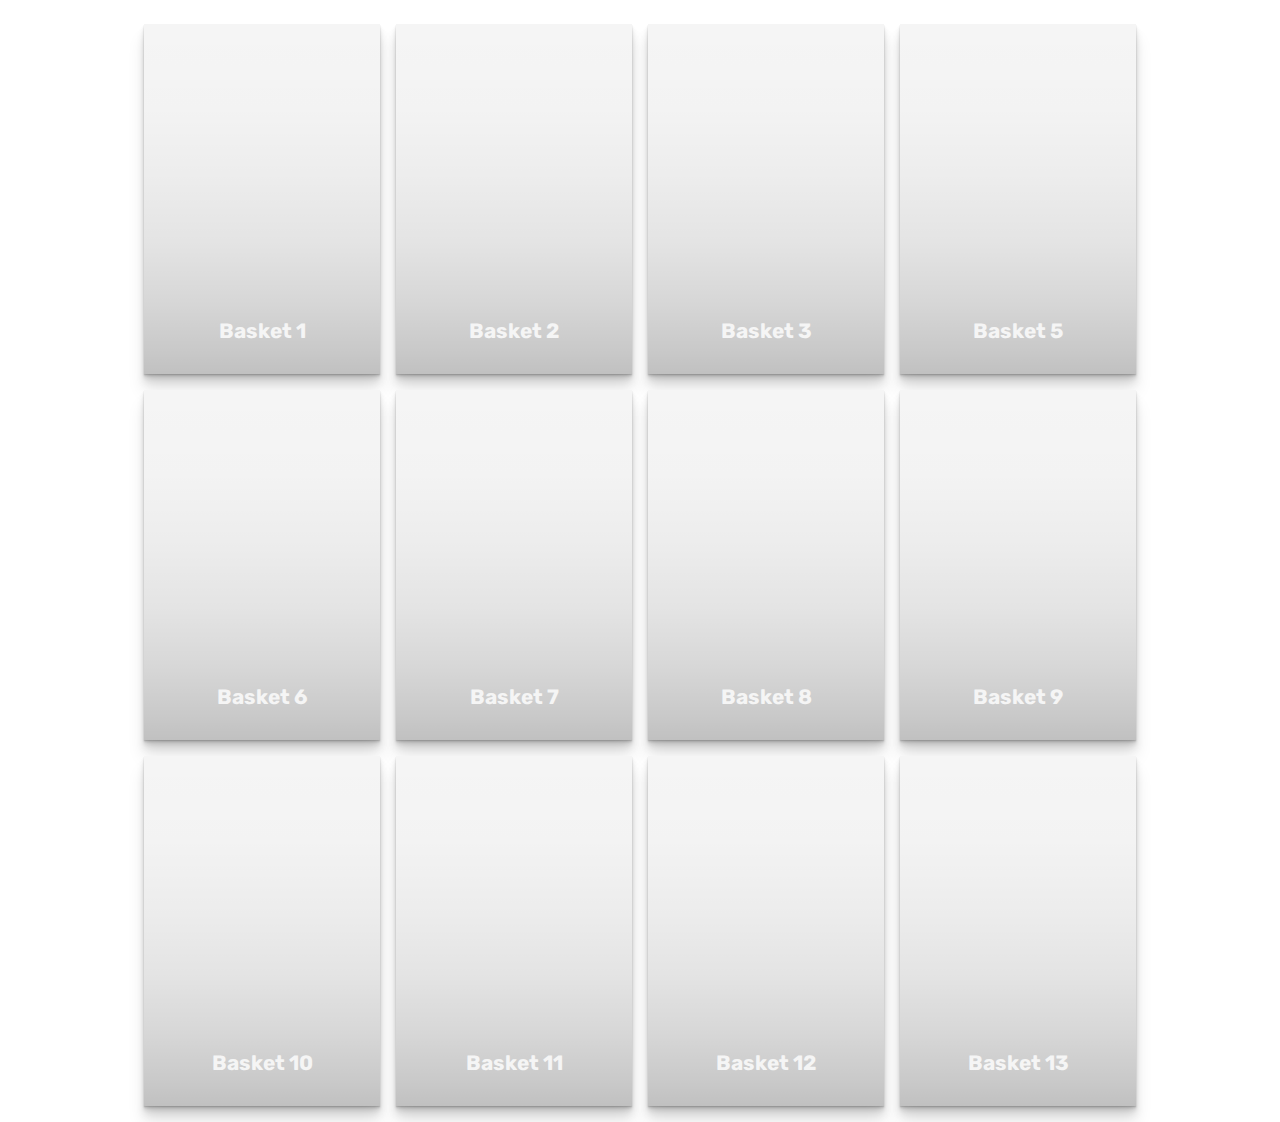
<file: site/wetransfer_overlay-effect-exhibit-pg_2022-01-12_1331/collections effect/index.html>
<!DOCTYPE html>
<html>

<head>

    <style>
        @import url("https://fonts.googleapis.com/css?family=Cardo:400i|Rubik:400,700&display=swap");
         :root {
            --d: 700ms;
            --e: cubic-bezier(0.19, 1, 0.22, 1);
            --font-sans: "Rubik", sans-serif;
            --font-serif: "Cardo", serif;
        }
        
        * {
            box-sizing: border-box;
        }
        
        html,
        body {
            height: 100%;
        }
        
        body {
            display: grid;
            place-items: center;
        }
        
        .page-content {
            display: grid;
            grid-gap: 1rem;
            padding: 1rem;
            max-width: 1024px;
            margin: 0 auto;
            font-family: var(--font-sans);
        }
        
        @media (min-width: 600px) {
            .page-content {
                grid-template-columns: repeat(2, 1fr);
            }
        }
        
        @media (min-width: 800px) {
            .page-content {
                grid-template-columns: repeat(4, 1fr);
            }
        }
        
        .card {
            position: relative;
            display: flex;
            align-items: flex-end;
            overflow: hidden;
            padding: 1rem;
            width: 100%;
            text-align: center;
            color: whitesmoke;
            background-color: whitesmoke;
            box-shadow: 0 1px 1px rgba(0, 0, 0, 0.1), 0 2px 2px rgba(0, 0, 0, 0.1), 0 4px 4px rgba(0, 0, 0, 0.1), 0 8px 8px rgba(0, 0, 0, 0.1), 0 16px 16px rgba(0, 0, 0, 0.1);
        }
        
        @media (min-width: 600px) {
            .card {
                height: 350px;
            }
        }
        
        .card:before {
            content: "";
            position: absolute;
            top: 0;
            left: 0;
            width: 100%;
            height: 110%;
            background-size: cover;
            background-position: 0 0;
            transition: transform calc(var(--d) * 1.5) var(--e);
            pointer-events: none;
        }
        
        .card:after {
            content: "";
            display: block;
            position: absolute;
            top: 0;
            left: 0;
            width: 100%;
            height: 200%;
            pointer-events: none;
            background-image: linear-gradient(to bottom, rgba(0, 0, 0, 0) 0%, rgba(0, 0, 0, 0.009) 11.7%, rgba(0, 0, 0, 0.034) 22.1%, rgba(0, 0, 0, 0.072) 31.2%, rgba(0, 0, 0, 0.123) 39.4%, rgba(0, 0, 0, 0.182) 46.6%, rgba(0, 0, 0, 0.249) 53.1%, rgba(0, 0, 0, 0.32) 58.9%, rgba(0, 0, 0, 0.394) 64.3%, rgba(0, 0, 0, 0.468) 69.3%, rgba(0, 0, 0, 0.54) 74.1%, rgba(0, 0, 0, 0.607) 78.8%, rgba(0, 0, 0, 0.668) 83.6%, rgba(0, 0, 0, 0.721) 88.7%, rgba(0, 0, 0, 0.762) 94.1%, rgba(0, 0, 0, 0.79) 100%);
            transform: translateY(-50%);
            transition: transform calc(var(--d) * 2) var(--e);
        }
        
        .card:nth-child(1):before {
            background-image: url(https://collections.smvk.se/carlotta-em/web/image/zoom/25104320/1912.06.0626.jpg);
        }
        
        .card:nth-child(2):before {
            background-image: url(https://collections.smvk.se/carlotta-em/web/image/zoom/25344341/1912.06.0194.jpg);
        }
        
        .card:nth-child(3):before {
            background-image: url(https://collections.smvk.se/carlotta-em/web/image/zoom/25344826/1912.06.0426.jpg);
        }
        
        .card:nth-child(4):before {
            background-image: url(https://collections.smvk.se/carlotta-em/web/image/zoom/25359176/1912.06.0169.jpg);
        }
        
        .card:nth-child(5):before {
            background-image: url(https://collections.smvk.se/carlotta-em/web/image/zoom/25359770/1912.06.0197.jpg);
        }
        
        .card:nth-child(6):before {
            background-image: url(https://collections.smvk.se/carlotta-em/web/image/zoom/25359710/1912.06.0195.jpg);
        }
        
        .card:nth-child(7):before {
            background-image: url(https://collections.smvk.se/carlotta-em/web/image/zoom/25359680/1912.06.0192.jpg);
        }
        
        .card:nth-child(8):before {
            background-image: url(https://collections.smvk.se/carlotta-em/web/image/zoom/25359890/1912.06.0428.jpg);
        }
        
        .card:nth-child(9):before {
            background-image: url(https://collections.smvk.se/carlotta-em/web/image/zoom/25359865/1912.06.0277.jpg);
        }
        
        .card:nth-child(10):before {
            background-image: url(https://collections.smvk.se/carlotta-em/web/image/zoom/25359820/1912.06.0201.jpg);
        }
        
        .card:nth-child(11):before {
            background-image: url(https://collections.smvk.se/carlotta-em/web/image/zoom/25359980/1912.06.0629.jpg);
        }
        
        .card:nth-child(12):before {
            background-image: url(https://collections.smvk.se/carlotta-em/web/image/zoom/25360005/1912.06.0630.jpg);
        }
        
        .content {
            position: relative;
            display: flex;
            flex-direction: column;
            align-items: center;
            width: 100%;
            padding: 1rem;
            transition: transform var(--d) var(--e);
            z-index: 1;
        }
        
        .content>*+* {
            margin-top: 1rem;
        }
        
        .title {
            font-size: 1.3rem;
            font-weight: bold;
            line-height: 1.2;
        }
        
        .copy {
            font-family: var(--font-serif);
            font-size: 1.125rem;
            font-style: italic;
            line-height: 1.35;
        }
        
        .btn {
            cursor: pointer;
            margin-top: 1.5rem;
            padding: 0.75rem 1.5rem;
            font-size: 0.65rem;
            font-weight: bold;
            letter-spacing: 0.025rem;
            text-transform: uppercase;
            color: white;
            background-color: black;
            border: none;
        }
        
        .btn:hover {
            background-color: #0d0d0d;
        }
        
        .btn:focus {
            outline: 1px dashed yellow;
            outline-offset: 3px;
        }
        
        @media (hover: hover) and (min-width: 600px) {
            .card:after {
                transform: translateY(0);
            }
            .content {
                transform: translateY(calc(100% - 4.5rem));
            }
            .content>*:not(.title) {
                opacity: 0;
                transform: translateY(1rem);
                transition: transform var(--d) var(--e), opacity var(--d) var(--e);
            }
            .card:hover,
            .card:focus-within {
                align-items: center;
            }
            .card:hover:before,
            .card:focus-within:before {
                transform: translateY(-4%);
            }
            .card:hover:after,
            .card:focus-within:after {
                transform: translateY(-50%);
            }
            .card:hover .content,
            .card:focus-within .content {
                transform: translateY(0);
            }
            .card:hover .content>*:not(.title),
            .card:focus-within .content>*:not(.title) {
                opacity: 1;
                transform: translateY(0);
                transition-delay: calc(var(--d) / 8);
            }
            .card:focus-within:before,
            .card:focus-within:after,
            .card:focus-within .content,
            .card:focus-within .content>*:not(.title) {
                transition-duration: 0s;
            }
        }
    </style>
</head>

<body>
    <main class="page-content">
        <div class="card">
            <div class="content">
                <h2 class="title">Basket 1</h2>
                <p class="copy">Weaving techniques Bisa 1912</p>
                <button class="btn">Readmore</button>
            </div>
        </div>
        <div class="card">
            <div class="content">
                <h2 class="title">Basket 2</h2>
                <p class="copy">Weaving techniques Bisa 1912</p>
                <button class="btn">Readmore</button>
            </div>
        </div>
        <div class="card">
            <div class="content">
                <h2 class="title">Basket 3</h2>
                <p class="copy">Weaving techniques Bisa 1912</p>
                <button class="btn">Readmore</button>
            </div>
        </div>
        <div class="card">
            <div class="content">
                <h2 class="title">Basket 5</h2>
                <p class="copy">Weaving techniques Bisa 1912</p>
                <button class="btn">Readmore</button>
            </div>
        </div>
        <div class="card">
            <div class="content">
                <h2 class="title">Basket 6</h2>
                <p class="copy">Weaving techniques Bisa 1912</p>
                <button class="btn">Readmore</button>
            </div>
        </div>
        <div class="card">
            <div class="content">
                <h2 class="title">Basket 7</h2>
                <p class="copy">Weaving techniques Bisa 1912</p>
                <button class="btn">Readmore</button>
            </div>
        </div>
        <div class="card">
            <div class="content">
                <h2 class="title">Basket 8</h2>
                <p class="copy">Weaving techniques Bisa 1912</p>
                <button class="btn">Readmore</button>
            </div>
        </div>
        <div class="card">
            <div class="content">
                <h2 class="title">Basket 9</h2>
                <p class="copy">Weaving techniques Bisa 1912</p>
                <button class="btn">Readmore</button>
            </div>
        </div>
        <div class="card">
            <div class="content">
                <h2 class="title">Basket 10</h2>
                <p class="copy">Weaving techniques Bisa 1912</p>
                <button class="btn">Readmore</button>
            </div>
        </div>
        <div class="card">
            <div class="content">
                <h2 class="title">Basket 11</h2>
                <p class="copy">Weaving techniques Bisa 1912</p>
                <button class="btn">Readmore</button>
            </div>
        </div>
        <div class="card">
            <div class="content">
                <h2 class="title">Basket 12</h2>
                <p class="copy">Weaving techniques Bisa 1912</p>
                <button class="btn">Readmore</button>
            </div>
        </div>
        <div class="card">
            <div class="content">
                <h2 class="title">Basket 13</h2>
                <p class="copy">Weaving techniques Bisa 1912</p>
                <button class="btn">Readmore</button>
            </div>
        </div>
    </main>
</body>

</html>
</file>
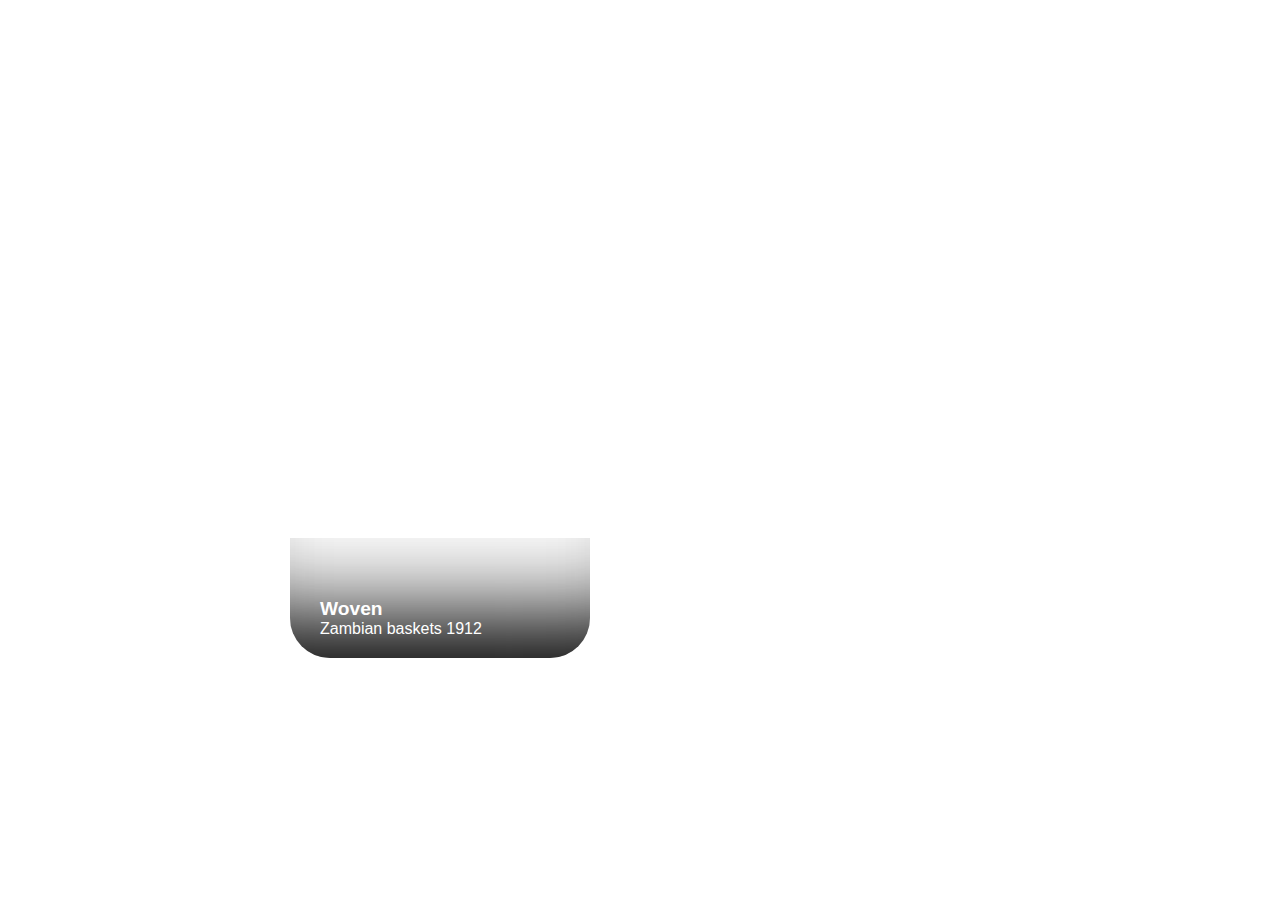
<file: site/wetransfer_overlay-effect-exhibit-pg_2022-01-12_1331/effect1/index.html>
<!Doctype html>
<html>

<head>
    <link [href="https://cdnjs.cloudflare.com/ajax/libs/normalize/8.0.0/normalize.min.css" ]>
    <link [href="https://static.fontawesome.com/css/fontawesome-app.css" ]>
    <link [href="https://pro.fontawesome.com/releases/v5.2.0/css/all.css" ]>
    <link [href="https://fonts.googleapis.com/css?family=Roboto:400,700" ]>
    <link [href="https://codepen.io/z-/pen/a8e37caf2a04602ea5815e5acedab458?theme" ]>
    <link rel="stylesheet" href="style.css">
    <script src=" https://cdnjs.cloudflare.com/ajax/libs/jquery/3.3.1/jquery.min.js"></script>
    <script src="https://codepen.io/z-/pen/a8e37caf2a04602ea5815e5acedab458.js"></script>
</head>

<body>
    <div class="options">
        <div class="option active" style="--optionBackground:url(https://collections.smvk.se/carlotta-em/web/image/zoom/25359795/1912.06.0198.jpg);">
            <div class="shadow"></div>
            <div class="label">
                <!----->
                <div class="">
                </div>
                <div class="info">
                    <div class="main">Woven</div>
                    <div class="sub">Zambian baskets 1912</div>
                </div>
            </div>
        </div>
        <div class="option" style="--optionBackground:url(https://collections.smvk.se/carlotta-em/web/image/zoom/25340884/1912.06.0528.jpg);">
            <div class="shadow"></div>
            <div class="label">
                <div class="">
                </div>
                <div class="info">
                    <div class="main">Stools</div>
                    <div class="sub">early wooden techniques</div>
                </div>
            </div>
        </div>
        <div class="option" style="--optionBackground:url(https://collections.smvk.se/carlotta-em/web/image/zoom/25133604/1909.17.0013.jpg);">
            <div class="shadow"></div>
            <div class="label">
                <div class="">
                </div>
                <div class="info">
                    <div class="main">Comb</div>
                    <div class="sub">structure,pattern,beauty</div>
                </div>
            </div>
        </div>
        <div class="option" style="--optionBackground:url(https://collections.smvk.se/carlotta-em/web/image/zoom/25090475/1912.06.0307.jpg;)">
            <div class="shadow"></div>
            <div class="label">
                <div class="">
                </div>
                <div class="info">
                    <div class="main">Amulet</div>
                    <div class="sub">Finding accessories</div>
                </div>
            </div>
        </div>
        <div class="option" style="--optionBackground:url(https://collections.smvk.se/carlotta-em/web/image/zoom/25056714/1909.17.0012.jpg);">
            <div class="shadow"></div>
            <div class="label">
                <div class="">
                </div>
                <div class="info">
                    <div class="main">Pipes</div>
                    <div class="sub">Social status & lifestyle </div>
                </div>
            </div>
        </div>
        <div class="option" style="--optionBackground:url(https://collections.smvk.se/carlotta-em/web/image/zoom/25056744/1912.06.0187.jpg);">
            <div class="shadow"></div>
            <div class="label">
                <div class="">
                </div>
                <div class="info">
                    <div class="main">Shells</div>
                    <div class="sub">Economic value</div>
                </div>
            </div>
        </div>
    </div>

    <script src="script.js"></script>
</body>

</html>
</file>
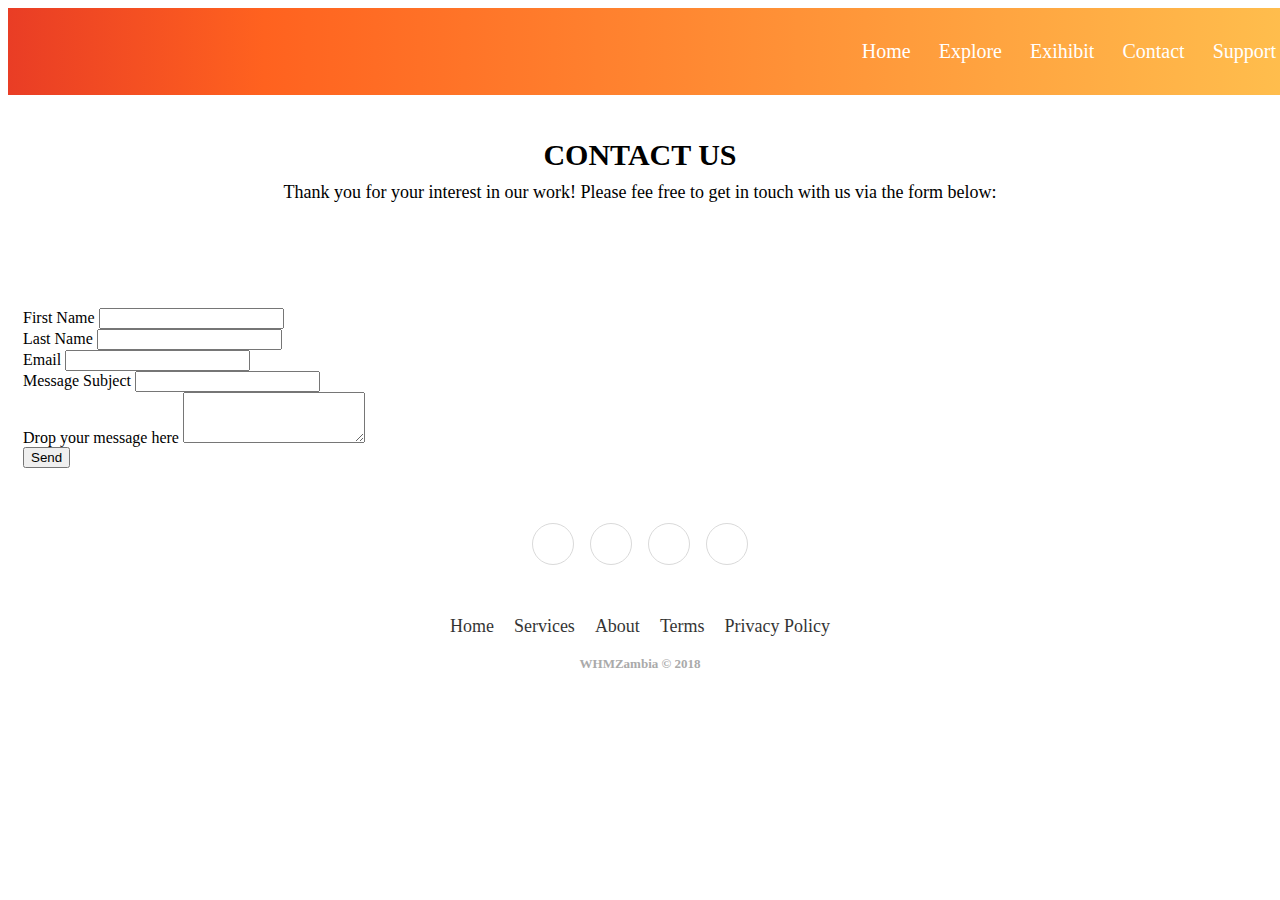
<file: site/contact.html>
<!DOCTYPE html>
<html>
    <head>
        <meta name="viewport" content="with=device-width, initial-scale=1.0">
        <title>Contact Us</title>
        <link rel="stylesheet" type="text/css" href="contactus.css"/>
        <link rel="preconnect" href="https://fonts.googleapis.com">
        
        <link rel="preconnect" href="https://fonts.gstatic.com" crossorigin>
        <link href="https://fonts.googleapis.com/css2?family=Poppins:wght@100;200;300;400;600;700&display=swap" 
                 rel="stylesheet">
        <link rel="stylesheet" 
          href="https://stackpath.bootstrapcdn.com/font-awesome/4.7.0/css/font-awesome.min.css">
        <script type="text/javascript" src="intersection-observer.js"></script>
    </head>
    <body>
        
<!----------------------code for sections----------------------------->


    <div class="sub-header">
            <nav> 
                <a href="index.html"> <img src="images/Screenshot_8-removebg-preview.png"></a>
                <div class="nav-links" id="navLinks">
                    <i class="fa fa-times" onclick="hideMenu()"></i>
                   <ul>
                     
                      <li><a href="">Home</a></li>
                      <li><a href="">Explore</a></li>
                      <li><a href="">Exihibit</a></li>
                      <li><a href="">Contact</a></li>
                      <li><a href="">Support</a></li>
                   </ul>

                </div>
                
            </nav>
       
        
    </div>



    <!-------------code for contact form------------>
    <h1> Contact Us 
      <small>Thank you for your interest in our work! Please fee free to get in touch with us via the form below:</small>
    </h1>



    <section class="contact-wrap">
      <form action="" class="contact-form">
        
        <div class="col-sm-6">
          <div class="input-block">
            <label for="">First Name</label>
            <input type="text" class="form-control">
          </div>
        </div>


        <div class="col-sm-6">
          <div class="input-block">
            <label for="">Last Name</label>
            <input type="text" class="form-control">
          </div>
        </div>


        <div class="col-sm-12">
          <div class="input-block">
            <label for="">Email</label>
            <input type="text" class="form-control">
          </div>
        </div>


        <div class="col-sm-12">
          <div class="input-block">
            <label for="">Message Subject</label>
            <input type="text" class="form-control">
          </div>
        </div>


        <div class="col-sm-12">
          <div class="input-block textarea">
            <label for="">Drop your message here</label>
            <textarea rows="3" type="text" class="form-control"></textarea>
          </div>
        </div>


        <div class="col-sm-12">
          <button class="square-button">Send</button>
        </div>

      </form>
    </section>
    
    
<!---------------footer-------------------->

<div class="footer-content">
    <footer>
        <div class="social"><a href="#"><i class="icon ion-social-instagram"></i></a><a href="#"><i class="icon ion-social-snapchat"></i></a><a href="#"><i class="icon ion-social-twitter"></i></a><a href="#"><i class="icon ion-social-facebook"></i></a></div>
        <ul class="list-inline">
            <li class="list-inline-item"><a href="#">Home</a></li>
            <li class="list-inline-item"><a href="#">Services</a></li>
            <li class="list-inline-item"><a href="#">About</a></li>
            <li class="list-inline-item"><a href="#">Terms</a></li>
            <li class="list-inline-item"><a href="#">Privacy Policy</a></li>
        </ul>
        <h6 class="copyright">WHMZambia © 2018</h6>
    </footer>
</div>
<script src="https://cdnjs.cloudflare.com/ajax/libs/jquery/3.2.1/jquery.min.js"></script>
<script src="https://cdnjs.cloudflare.com/ajax/libs/twitter-bootstrap/4.1.3/js/bootstrap.bundle.min.js"></script>

<!-----javascript toggle menu----->
<script>
    var navLinks=document.getElementById("navLinks");
    function showMenu(){
        navLinks.style.right="0"
    }
    function hideMenu(){
        navLinks.style.right="-400px"
    }
</script>


    </body>
</html>
</file>
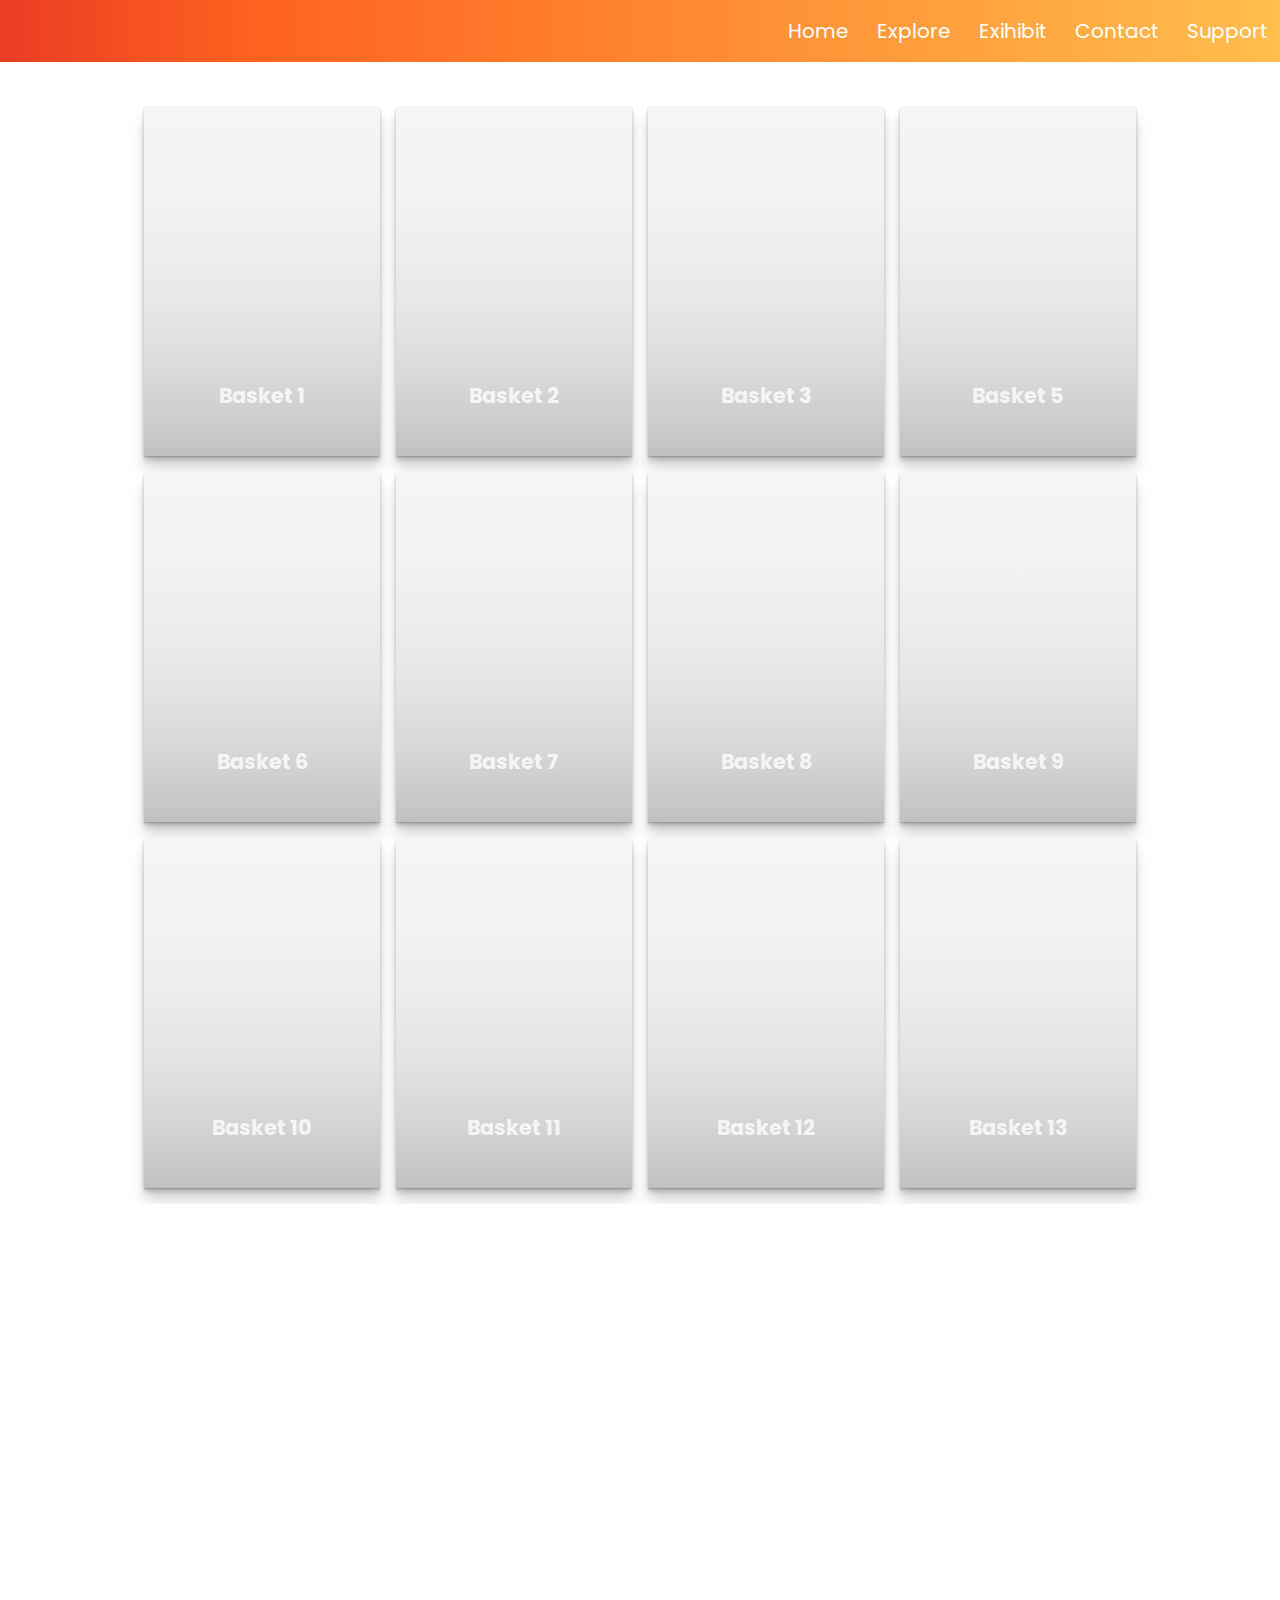
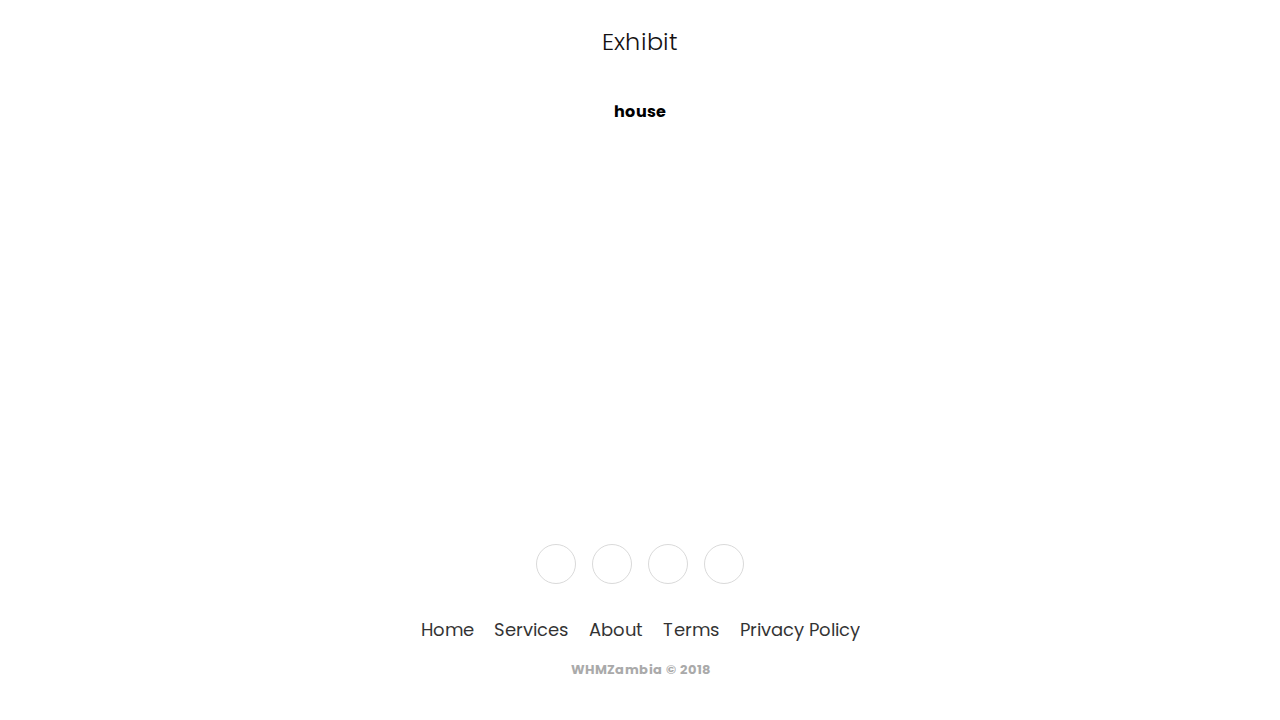
<file: site/exhibit.html>
<!DOCTYPE html>
<html>
    <head>
        <meta name="viewport" content="with=device-width, initial-scale=1.0">
        <title>exhibit</title>
        <link rel="stylesheet" type="text/css" href="style.css"/>
        <link rel="preconnect" href="https://fonts.googleapis.com">
        
        <link rel="preconnect" href="https://fonts.gstatic.com" crossorigin>
        <link href="https://fonts.googleapis.com/css2?family=Poppins:wght@100;200;300;400;600;700&display=swap" 
                 rel="stylesheet">
        <link rel="stylesheet" 
          href="https://stackpath.bootstrapcdn.com/font-awesome/4.7.0/css/font-awesome.min.css">
        <script type="text/javascript" src="intersection-observer.js"></script>
    </head>
    <body>
        
<!----------------------code for sections----------------------------->


    <div class="sub-header">
            <nav> 
               <a href="index.html"> <img src="images/Screenshot_8-removebg-preview.png"></a>
                <div class="nav-links" id="navLinks">
                    <i class="fa fa-times" onclick="hideMenu()"></i>
                   <ul>
                     
                      <li><a href="">Home</a></li>
                      <li><a href="">Explore</a></li>
                      <li><a href="">Exihibit</a></li>
                      <li><a href="">Contact</a></li>
                      <li><a href="">Support</a></li>
                   </ul>

                </div>
                <i class="fa fa-bars" onclick="showMenu()" ></i>
            </nav>
             
    </div>

<!----------------collection additional code-->
<section class="page-content">
    <div class="card">
        <div class="content">
            <h2 class="title">Basket 1</h2>
            <p class="copy">Weaving techniques Bisa 1912</p>
            <button class="btn">Readmore</button>
        </div>
    </div>
    <div class="card">
        <div class="content">
            <h2 class="title">Basket 2</h2>
            <p class="copy">Weaving techniques Bisa 1912</p>
            <button class="btn">Readmore</button>
        </div>
    </div>
    <div class="card">
        <div class="content">
            <h2 class="title">Basket 3</h2>
            <p class="copy">Weaving techniques Bisa 1912</p>
            <button class="btn">Readmore</button>
        </div>
    </div>
    <div class="card">
        <div class="content">
            <h2 class="title">Basket 5</h2>
            <p class="copy">Weaving techniques Bisa 1912</p>
            <button class="btn">Readmore</button>
        </div>
    </div>
    <div class="card">
        <div class="content">
            <h2 class="title">Basket 6</h2>
            <p class="copy">Weaving techniques Bisa 1912</p>
            <button class="btn">Readmore</button>
        </div>
    </div>
    <div class="card">
        <div class="content">
            <h2 class="title">Basket 7</h2>
            <p class="copy">Weaving techniques Bisa 1912</p>
            <button class="btn">Readmore</button>
        </div>
    </div>
    <div class="card">
        <div class="content">
            <h2 class="title">Basket 8</h2>
            <p class="copy">Weaving techniques Bisa 1912</p>
            <button class="btn">Readmore</button>
        </div>
    </div>
    <div class="card">
        <div class="content">
            <h2 class="title">Basket 9</h2>
            <p class="copy">Weaving techniques Bisa 1912</p>
            <button class="btn">Readmore</button>
        </div>
    </div>
    <div class="card">
        <div class="content">
            <h2 class="title">Basket 10</h2>
            <p class="copy">Weaving techniques Bisa 1912</p>
            <button class="btn">Readmore</button>
        </div>
    </div>
    <div class="card">
        <div class="content">
            <h2 class="title">Basket 11</h2>
            <p class="copy">Weaving techniques Bisa 1912</p>
            <button class="btn">Readmore</button>
        </div>
    </div>
    <div class="card">
        <div class="content">
            <h2 class="title">Basket 12</h2>
            <p class="copy">Weaving techniques Bisa 1912</p>
            <button class="btn">Readmore</button>
        </div>
    </div>
    <div class="card">
        <div class="content">
            <h2 class="title">Basket 13</h2>
            <p class="copy">Weaving techniques Bisa 1912</p>
            <button class="btn">Readmore</button>
        </div>
    </div>
</section>


    <div class="collection">
      <div class="collection-section">
      <h2 >Exhibit</h2>
      <h4>house</h4>
    
      </div>
      
   </div>




<!---------------footer-------------------->

<div class="footer-content">
    <footer>
        <div class="social"><a href="#"><i class="icon ion-social-instagram"></i></a><a href="#"><i class="icon ion-social-snapchat"></i></a><a href="#"><i class="icon ion-social-twitter"></i></a><a href="#"><i class="icon ion-social-facebook"></i></a></div>
        <ul class="list-inline">
            <li class="list-inline-item"><a href="#">Home</a></li>
            <li class="list-inline-item"><a href="#">Services</a></li>
            <li class="list-inline-item"><a href="#">About</a></li>
            <li class="list-inline-item"><a href="#">Terms</a></li>
            <li class="list-inline-item"><a href="#">Privacy Policy</a></li>
        </ul>
        <h6 class="copyright">WHMZambia © 2018</h6>
    </footer>
</div>
<script src="https://cdnjs.cloudflare.com/ajax/libs/jquery/3.2.1/jquery.min.js"></script>
<script src="https://cdnjs.cloudflare.com/ajax/libs/twitter-bootstrap/4.1.3/js/bootstrap.bundle.min.js"></script>

<!-----javascript toggle menu----->
<script>
    var navLinks=document.getElementById("navLinks");
    function showMenu(){
        navLinks.style.right="0"
    }
    function hideMenu(){
        navLinks.style.right="-400px"
    }
</script>


    </body>
</html>
</file>
<file: site/contactus.css>
.sub-header{

    min-height: 10vh;
    width: 100%;
    background-position: center;
    background-size: cover ;
    position: relative;
}

nav {
    display: flex;
    /*padding: 0% 6% ;*/
    padding: 1rem 0rem;
    justify-content: space-between;
    align-items: center;
    z-index: 100000;
    width: 100%;
    position: fixed;
    background: -webkit-linear-gradient(left,#E93D25 0%, #FF621F 20%,#FFBE4D 100%);
    
}

nav img{
    width:200px;
    display:contents;
}
.nav-links{
    flex: 1;
    text-align: right;
    

}
.nav-links ul li {
    list-style: none;
    display: inline-block;
    padding: 0px 12px;
    position: relative;
}

/*the sections color*/
.nav-links ul li a {
    color: white;
    text-decoration: none;
    font-size: 20px;
}
/*the orange hover on the sections*/
.nav-links ul li a:hover{
    color: #fb5a2e;
}

.nav-links ul li:hover::after{
    width: 100%;
}

/*the heading and the front words*/
.text-box{
    width: 100%;
  height:100vh;
    position: relative;
    text-align:left;
    
}
.align-box{
    position:absolute;
    top: 50%;
    left: 50%;
    transform: translate(-50%, -50%);
}
.align-box h1{
  color:#fff;
}
#big{
      font-size: 50px;
  }
#small{
      font-size: 12px;
  }


/*to hide the icons from the fuller screen*/
nav .fa{
    display: none;
}

/*for smaller screens, to put them on the side bar*/
@media(max-width: 700px){
    .text-box h1{
        font-size: 20px;
    }
    .nav-links ul li {
        display: block;
    }
    .nav-links {
        position: absolute;
        background: red;
        height: 100vh;
        width: 200px;
        top: 0;
        right: -400px; /*to hide sidebar in smallerscreen*/
        text-align: left;
        z-index: 2;
        transition: 1s;
    }
    /*to unhide the icons from the smaller screen*/
    nav .fa{
        display: block;
        color: white;
        margin: 10px;
        font-size: 22px;
        cursor: pointer;
    }
    .nav-links {
        padding: 30px;
    }
}
/*-----------footer---------*/

.footer-content {
    padding:40px 0;
    background-color:ffffff;
    color:4b4c4d;
  }


  .footer-content ul {
    padding:0;
    list-style:none;
    text-align:center;
    font-size:18px;
    line-height:1.6;
    margin-bottom:0;
    display: flex;
    flex-direction: row;
    justify-content: center;
  }
  
  .footer-content li {
    padding:0 10px;
  }
  
  .footer-content ul a {
    color:inherit;
    text-decoration:none;
    opacity:0.8;
  }
  
  .footer-content ul a:hover {
    opacity:1;
  }
  
  .footer-content .social {
    text-align:center;
    padding-bottom:25px;
  }
  
  .footer-content .social > a {
    font-size:24px;
    width:40px;
    height:40px;
    line-height:40px;
    display:inline-block;
    text-align:center;
    border-radius:50%;
    border:1px solid #ccc;
    margin:0 8px;
    color:inherit;
    opacity:0.75;
  }
  
  .footer-content .social > a:hover {
    opacity:0.9;
  }
  
  .footer-content .copyright {
    margin-top:15px;
    text-align:center;
    font-size:13px;
    color:#aaa;
    margin-bottom:0;
  }

 
 
  .text-boxc{
    color: rgb(255, 255, 255);
    position: absolute;
    transform: translate(0%, 7%);
    text-align:left;
    padding: 0px ;
    padding-left:500px;
    margin-bottom: 60px;
    margin-top: 20px;
  }



/*--------------contact us page---------------*/
//import font from google
@import url(https://fonts.googleapis.com/css?family=Roboto:400,300,100,500,700,900);

//import compass
@import "compass";

//colors
#ff512f   : #333;
#333 : #333;
$#fff         : #fff;


//contact form
.contact-form{
    margin-top: 30px;
    .input-block{
        background-color: rgba(#dbdbdb,.8);
        border: solid 1px #fff;
        width: 100%;
        height: 60px;
        padding: 25px;
        position: relative;
        margin-bottom: 20px;
        @include transition(all 0.3s ease-out);
      &.focus{
            background-color: #333;
            border: solid 1px darken(#ff512f, 10%);
        }
        &.textarea{
            height: auto;
            .form-control{
                height: auto;
                resize: none;
            }
        }
        label{
            position: absolute;
            left: 25px;
            top: 25px;
            display: block;
            margin: 0;
            font-weight: 300;
            z-index: 1;
            color: #333;
            font-size: 18px;
            line-height: 10px;
        }
        .form-control{
            background-color: transparent;
            padding: 0;
            border: none;
            @include border-radius(0);
            @include box-shadow(none);
            height: auto;
            position: relative;
            z-index: 2;
            font-size: 18px;
            color:#ff9900 ;
        }
        .form-control:focus{
            label{
                top: 0;
            }
        }
    }
    .square-button{
        background-color: rgba(#ff3300, .8);
        color: darken(#ff512f, 10%);
        font-size: 26px;
        text-transform: uppercase;
        font-weight: 700;
        text-align: center;
        @include border-radius(2px);
        @include transition(all 0.3s ease);
        padding: 0 60px;
        height: 60px;
         width: 100% 
          border: none;
        &:hover,
        &:focus{
            background-color: #dbdbdb;
          
        }
    }
}

//tablet and above devices
@media (min-width: 768px) { 
  .contact-wrap{
    width: 60%;
    margin: auto;
  }
}




//////////////////////////
  /*----page styles---*/
//////////////////////////
body{
 /* @include background-image(linear-gradient(to right, #ff512f, #DD2476));*/
  background-color: #dbdbdb;
  font-family: 'Roboto', sans-serif;
}
.contact-wrap{
  padding: 15px;
}

h1{
  background-color: white;
  color: lighten(#ff512f, 10%);
  padding: 40px;
  margin: 0 0 50px;
  font-size: 30px;
  text-transform: uppercase;
  font-weight: 700;
  text-align: center;
  small{
    font-size: 18px;
    display: block;
    text-transform: none;
    font-weight: 300;
    margin-top: 10px;
    color: lighten(#ff512f, 10%);
  }
}
</file>
<file: site/style.css>
*{
    margin: 0;
    padding: 0;
    font-family: 'Poppins', sans-serif;
    box-sizing: border-box;
}
.header {
    min-height: 100vh;
    width: 100%;
    background-image: 
     url(whmztransferfiles/frontpage.png);
    background-position: center;
    background-size: cover ;
    position: relative;

}
nav {
    display: flex;
    /*padding: 0% 6% ;*/
    padding: 1rem 0rem;
    justify-content: space-between;
    align-items: center;
    z-index: 100000;
    width: 100%;
    position: fixed;
    background: -webkit-linear-gradient(left,#E93D25 0%, #FF621F 20%,#FFBE4D 100%);
    
}

nav img{
    width:200px;
    display:contents;
}
.nav-links{
    flex: 1;
    text-align: right;
    

}
.nav-links ul li {
    list-style: none;
    display: inline-block;
    padding: 0px 12px;
    position: relative;
}

/*the sections color*/
.nav-links ul li a {
    color: white;
    text-decoration: none;
    font-size: 20px;
}
/*the orange hover on the sections*/
.nav-links ul li a:hover{
    color: #fb5a2e;
}

.nav-links ul li:hover::after{
    width: 100%;
}

/*the heading and the front words*/
.text-box{
    width: 100%;
  height:100vh;
    position: relative;
    text-align:left;
    
}
.align-box{
    position:absolute;
    top: 50%;
    left: 50%;
    transform: translate(-50%, -50%);
}
.align-box h1{
  color:#fff;
}
#big{
      font-size: 50px;
  }
#small{
      font-size: 12px;
  }


/*to hide the icons from the fuller screen*/
nav .fa{
    display: none;
}

/*for smaller screens, to put them on the side bar*/
@media(max-width: 700px){
    .text-box h1{
        font-size: 20px;
    }
    .nav-links ul li {
        display: block;
    }
    .nav-links {
        position: absolute;
        background: red;
        height: 100vh;
        width: 200px;
        top: 0;
        right: -400px; /*to hide sidebar in smallerscreen*/
        text-align: left;
        z-index: 2;
        transition: 1s;
    }
    /*to unhide the icons from the smaller screen*/
    nav .fa{
        display: block;
        color: white;
        margin: 10px;
        font-size: 22px;
        cursor: pointer;
    }
    .nav-links {
        padding: 30px;
    }
}
/*-------about section--------------*/

.about-section{
    width: 100%;
  position: relative;
    height: 100vh;
    text-align:left;
    background-color:rgb(24, 23, 23);
}

.box-section{
  position: absolute;
  left:50%;
  top: 50%;
  transform: translate(-50%,-50%);
}
 .about-section h2, .about-section h3, .about-section p {
    color: #fff;
   font-weight: 300;
   margin: 30px;
}


/*----------for the smaller screens-------*/
@media(max-width:700px){
    .row{
        flex-direction: column;
    }
}
/*------------mission-------------*/

.mission{
    width: 100%;
    height: 100vh;
    position:relative;
    text-align:center;
    background-color:rgb(255, 255, 255);
}

.mission-section{
    position: absolute;
    left: 50%;
    top: 50%;
    transform: translate(-50%,-50%);
}

.mission h2, .mission p {
  color: rgb(20, 17, 17);
  font-weight: 300;
  margin: 40px;
}

.hero-btn{
    border-radius: 30px;
    display: inline-block;
    text-decoration: none;
    color: rgb(20, 17, 17);
    border: 1px solid rgb(20, 17, 17);
    padding: 12px 34px;
    font-size: 13px;
    background: transparent;
    position: relative;
    cursor: pointer;
    margin-top: 40px;
}
.hero-btn:hover{
    border: 1px solid #000000;
    background-color: rgb(0, 0, 0);
    color:#fb5a2e ;
    transition: 1s;
}

/*------------round pics gallery--------*/

.gallery{
width: 100%;
height:100vh;
margin: auto;
justify-content:center ;

}
.box-gallery{
    display: flex;
    flex-direction: row;
     margin: auto;
    justify-content:center ;

}

.box{
margin: 100px -20px;
transition: 1s;
border-radius: 50%;
margin-top: 210px;

}
.box:hover{
    transform: scale(1.3);
   /* background: darkgoldenrod;*/
    z-index: auto;
    /*box-shadow: 2px 2px 2px #000;*/
}
img{
    width: 200px;
    height: 200px;
    border-radius: 50%;
    
}
/*---------------join button---------*/
.join-btn {
    color: rgb(255, 255, 255); 
    font-size: 15px;
    line-height: 20px;
    padding: 10px 10px 10px 10px; 
    border-radius: 20px;
    width: 100px;
    text-align: center;
    font-weight: normal;
    text-decoration: none;  
    background-color: rgb(20, 78, 117) ;
    display:block;
    cursor: pointer;
    position: relative;
    margin-left:auto;
    margin:auto ;
}

.join-btn:hover {
    background: #1C6EA4;
 }
.join-btn:active {
    background: #144E75;
 }

/*------------individual changes--------*/

.gallery#first{
background-color: rgb(246, 246, 246);
}
.gallery#second{
  background: #FFBE4D;
  background: -moz-linear-gradient(left, #FFBE4D 0%, #FF621F 50%, #E93D25 100%);
  background: -webkit-linear-gradient(left, #FFBE4D 0%, #FF621F 50%, #E93D25 100%);
  background: linear-gradient(to right, #FFBE4D 0%, #FF621F 50%, #E93D25 100%);

}
.gallery#third {
    background: #FFBE4D;
    background: -moz-linear-gradient(left, #FFBE4D 0%, #FF621F 88%, #E93D25 100%);
    background: -webkit-linear-gradient(left, #FFBE4D 0%, #FF621F 88%, #E93D25 100%);
    background: linear-gradient(to right, #FFBE4D 0%, #FF621F 88%, #E93D25 100%);
}
/*-------------------footer--------------------------------*/

.footer-content {
    padding:40px 0;
    background-color:ffffff;
    color:4b4c4d;
  }


  .footer-content ul {
    padding:0;
    list-style:none;
    text-align:center;
    font-size:18px;
    line-height:1.6;
    margin-bottom:0;
    display: flex;
    flex-direction: row;
    justify-content: center;
  }
  
  .footer-content li {
    padding:0 10px;
  }
  
  .footer-content ul a {
    color:inherit;
    text-decoration:none;
    opacity:0.8;
  }
  
  .footer-content ul a:hover {
    opacity:1;
  }
  
  .footer-content .social {
    text-align:center;
    padding-bottom:25px;
  }
  
  .footer-content .social > a {
    font-size:24px;
    width:40px;
    height:40px;
    line-height:40px;
    display:inline-block;
    text-align:center;
    border-radius:50%;
    border:1px solid #ccc;
    margin:0 8px;
    color:inherit;
    opacity:0.75;
  }
  
  .footer-content .social > a:hover {
    opacity:0.9;
  }
  
  .footer-content .copyright {
    margin-top:15px;
    text-align:center;
    font-size:13px;
    color:#aaa;
    margin-bottom:0;
  }

 
 
  .text-boxc{
    color: rgb(255, 255, 255);
    position: absolute;
    transform: translate(0%, 7%);
    text-align:left;
    padding: 0px ;
    padding-left:500px;
    margin-bottom: 60px;
    margin-top: 20px;
  }


  /*-------------------- css rules for intersection observer another try---------*/
  h3, p, img{
      opacity: 0;
      position: relative;
      bottom: -100px;
      transition: all 250ms ease-out;
  }

  .show {
     opacity: 1;
     
    bottom: 0;
  }
  .box:nth-of-type(1) .show{
      transition-delay: 0s;
  }
  .box:nth-of-type(2) .show{
    transition-delay: 0.1s;
}
.box:nth-of-type(3) .show{
    transition-delay: 0.2s;
}
.box:nth-of-type(4) .show{
    transition-delay: 0.3s;
}
.box:nth-of-type(5) .show{
    transition-delay: 0.4s;
}
.box:nth-of-type(6) .show{
    transition-delay: 0.5s;
}

/*--------------exhibit------------*/
.sub-header{

    min-height: 10vh;
    width: 100%;
    background-position: center;
    background-size: cover ;
    position: relative;
}
.collection{
    width: 100%;
    height: 100vh;
    position:relative;
    text-align:center;
    background-color:rgb(255, 255, 255);
}

.collection-section{
    position: absolute;
    left: 50%;
    top: 50%;
    transform: translate(-50%,-50%);
}

.collection h2
  {
  color: rgb(20, 17, 17);
  font-weight: 300;
  margin: 40px;
}

/*------------css for collector copy----*/
@import url("https://fonts.googleapis.com/css?family=Cardo:400i|Rubik:400,700&display=swap");
:root {
   --d: 700ms;
   --e: cubic-bezier(0.19, 1, 0.22, 1);
   --font-sans: "Rubik", sans-serif;
   --font-serif: "Cardo", serif;
}

* {
   box-sizing: border-box;
}

html,
body {
   height: 100%;
}

body {
   display: grid;
   place-items: center;
}

.page-content {
   display: grid;
   grid-gap: 1rem;
   padding: 1rem;
   max-width: 1024px;
   margin: 0 auto;
   font-family: var(--font-sans);
}

@media (min-width: 600px) {
   .page-content {
       grid-template-columns: repeat(2, 1fr);
   }
}

@media (min-width: 800px) {
   .page-content {
       grid-template-columns: repeat(4, 1fr);
   }
}

.card {
   position: relative;
   display: flex;
   align-items: flex-end;
   overflow: hidden;
   padding: 1rem;
   width: 100%;
   text-align: center;
   color: whitesmoke;
   background-color: whitesmoke;
   box-shadow: 0 1px 1px rgba(0, 0, 0, 0.1), 0 2px 2px rgba(0, 0, 0, 0.1), 0 4px 4px rgba(0, 0, 0, 0.1), 0 8px 8px rgba(0, 0, 0, 0.1), 0 16px 16px rgba(0, 0, 0, 0.1);
}

@media (min-width: 600px) {
   .card {
       height: 350px;
   }
}

.card:before {
   content: "";
   position: absolute;
   top: 0;
   left: 0;
   width: 100%;
   height: 110%;
   background-size: cover;
   background-position: 0 0;
   transition: transform calc(var(--d) * 1.5) var(--e);
   pointer-events: none;
}

.card:after {
   content: "";
   display: block;
   position: absolute;
   top: 0;
   left: 0;
   width: 100%;
   height: 200%;
   pointer-events: none;
   background-image: linear-gradient(to bottom, rgba(0, 0, 0, 0) 0%, rgba(0, 0, 0, 0.009) 11.7%, rgba(0, 0, 0, 0.034) 22.1%, rgba(0, 0, 0, 0.072) 31.2%, rgba(0, 0, 0, 0.123) 39.4%, rgba(0, 0, 0, 0.182) 46.6%, rgba(0, 0, 0, 0.249) 53.1%, rgba(0, 0, 0, 0.32) 58.9%, rgba(0, 0, 0, 0.394) 64.3%, rgba(0, 0, 0, 0.468) 69.3%, rgba(0, 0, 0, 0.54) 74.1%, rgba(0, 0, 0, 0.607) 78.8%, rgba(0, 0, 0, 0.668) 83.6%, rgba(0, 0, 0, 0.721) 88.7%, rgba(0, 0, 0, 0.762) 94.1%, rgba(0, 0, 0, 0.79) 100%);
   transform: translateY(-50%);
   transition: transform calc(var(--d) * 2) var(--e);
}

.card:nth-child(1):before {
   background-image: url(https://collections.smvk.se/carlotta-em/web/image/zoom/25104320/1912.06.0626.jpg);
}

.card:nth-child(2):before {
   background-image: url(https://collections.smvk.se/carlotta-em/web/image/zoom/25344341/1912.06.0194.jpg);
}

.card:nth-child(3):before {
   background-image: url(https://collections.smvk.se/carlotta-em/web/image/zoom/25344826/1912.06.0426.jpg);
}

.card:nth-child(4):before {
   background-image: url(https://collections.smvk.se/carlotta-em/web/image/zoom/25359176/1912.06.0169.jpg);
}

.card:nth-child(5):before {
   background-image: url(https://collections.smvk.se/carlotta-em/web/image/zoom/25359770/1912.06.0197.jpg);
}

.card:nth-child(6):before {
   background-image: url(https://collections.smvk.se/carlotta-em/web/image/zoom/25359710/1912.06.0195.jpg);
}

.card:nth-child(7):before {
   background-image: url(https://collections.smvk.se/carlotta-em/web/image/zoom/25359680/1912.06.0192.jpg);
}

.card:nth-child(8):before {
   background-image: url(https://collections.smvk.se/carlotta-em/web/image/zoom/25359890/1912.06.0428.jpg);
}

.card:nth-child(9):before {
   background-image: url(https://collections.smvk.se/carlotta-em/web/image/zoom/25359865/1912.06.0277.jpg);
}

.card:nth-child(10):before {
   background-image: url(https://collections.smvk.se/carlotta-em/web/image/zoom/25359820/1912.06.0201.jpg);
}

.card:nth-child(11):before {
   background-image: url(https://collections.smvk.se/carlotta-em/web/image/zoom/25359980/1912.06.0629.jpg);
}

.card:nth-child(12):before {
   background-image: url(https://collections.smvk.se/carlotta-em/web/image/zoom/25360005/1912.06.0630.jpg);
}

.content {
   position: relative;
   display: flex;
   flex-direction: column;
   align-items: center;
   width: 100%;
   padding: 1rem;
   transition: transform var(--d) var(--e);
   z-index: 1;
}

.content>*+* {
   margin-top: 1rem;
}

.title {
   font-size: 1.3rem;
   font-weight: bold;
   line-height: 1.2;
}

.copy {
   font-family: var(--font-serif);
   font-size: 1.125rem;
   font-style: italic;
   line-height: 1.35;
}

.btn {
   cursor: pointer;
   margin-top: 1.5rem;
   padding: 0.75rem 1.5rem;
   font-size: 0.65rem;
   font-weight: bold;
   letter-spacing: 0.025rem;
   text-transform: uppercase;
   color: white;
   background-color: black;
   border: none;
}

.btn:hover {
   background-color: #0d0d0d;
}

.btn:focus {
   outline: 1px dashed yellow;
   outline-offset: 3px;
}

@media (hover: hover) and (min-width: 600px) {
   .card:after {
       transform: translateY(0);
   }
   .content {
       transform: translateY(calc(100% - 4.5rem));
   }
   .content>*:not(.title) {
       opacity: 0;
       transform: translateY(1rem);
       transition: transform var(--d) var(--e), opacity var(--d) var(--e);
   }
   .card:hover,
   .card:focus-within {
       align-items: center;
   }
   .card:hover:before,
   .card:focus-within:before {
       transform: translateY(-4%);
   }
   .card:hover:after,
   .card:focus-within:after {
       transform: translateY(-50%);
   }
   .card:hover .content,
   .card:focus-within .content {
       transform: translateY(0);
   }
   .card:hover .content>*:not(.title),
   .card:focus-within .content>*:not(.title) {
       opacity: 1;
       transform: translateY(0);
       transition-delay: calc(var(--d) / 8);
   }
   .card:focus-within:before,
   .card:focus-within:after,
   .card:focus-within .content,
   .card:focus-within .content>*:not(.title) {
       transition-duration: 0s;
   }

/*--------------contact us page---------------*/
//import font from google
@import url(https://fonts.googleapis.com/css?family=Roboto:400,300,100,500,700,900);

//import compass
@import "compass";



//contact form
.contact-form{
    margin-top: 30px;
    .input-block{
        background-color: rgba(white, .8);
        border: solid 1px #dbdbdb;
        width: 100%;
        height: 60px;
        padding: 25px;
        position: relative;
        margin-bottom: 20px;
        @include transition(all 0.3s ease-out);
        &.focus{
            background-color: #fff;
            border: solid 1px darken(#dbdbdb, 10%);
        }
        &.textarea{
            height: auto;
            .form-control{
                height: auto;
                resize: none;
            }
        }
        label{
            position: absolute;
            left: 25px;
            top: 25px;
            display: block;
            margin: 0;
            font-weight: 300;
            z-index: 1;
            color: #333;
            font-size: 18px;
            line-height: 10px;
        }
        .form-control{
            background-color: transparent;
            padding: 0;
            border: none;
            @include border-radius(0);
            @include box-shadow(none);
            height: auto;
            position: relative;
            z-index: 2;
            font-size: 18px;
            color: #333;
        }
        .form-control:focus{
            label{
                top: 0;
            }
        }
    }
    .square-button{
        background-color: rgba(white, .8);
        color: darken(#dbdbdb, 10%);
        font-size: 26px;
        text-transform: uppercase;
        font-weight: 700;
        text-align: center;
        @include border-radius(2px);
        @include transition(all 0.3s ease);
        padding: 0 60px;
        height: 60px;
        border: none;
        width: 100%;
        &:hover,
        &:focus{
            background-color: white;
        }
    }
}

//tablet and above devices
@media (min-width: 768px) { 
  .contact-wrap{
    width: 60%;
    margin: auto;
  }
}


//////////////////////////
  /*----page styles---*/
//////////////////////////
body{
  @include background-image(linear-gradient(to right, #FF512F, #DD2476));
  font-family: 'Roboto', sans-serif;
}
.contact-wrap{
  padding: 15px;
}

h1{
  background-color: white;
  color: lighten(#dbdbdb, 10%);
  padding: 40px;
  margin: 0 0 50px;
  font-size: 30px;
  text-transform: uppercase;
  font-weight: 700;
  text-align: center;
  small{
    font-size: 18px;
    display: block;
    text-transform: none;
    font-weight: 300;
    margin-top: 10px;
    color: lighten(#FF512F, 10%);
  }
}
</file>
<file: site/wetransfer_overlay-effect-exhibit-pg_2022-01-12_1331/effect1/style.css>
@import url(https://pro.fontawesome.com/releases/v5.11.2/css/all.css);
:root {
    --user-button-circle: rgba(0, 0, 0, 0.025);
    --user-button-cardborder: rgba(255, 255, 255, 0.25);
    --user-button-text: #323133;
    --user-button-shadow: rgba(0, 0, 0, 0.1);
}

body #user-button {
    z-index: 1000;
    bottom: 1rem !important;
    right: 1rem !important;
    color: var(--user-button-text);
    transition: 1s 0s ease-out;
    -webkit-animation: slide 3s ease-out forwards;
    animation: slide 3s ease-out forwards;
}

@-webkit-keyframes slide {
    0%,
    50% {
        opacity: 0;
        display: block !important;
    }
    100% {
        opacity: 1;
        display: block !important;
    }
}

@keyframes slide {
    0%,
    50% {
        opacity: 0;
        display: block !important;
    }
    100% {
        opacity: 1;
        display: block !important;
    }
}

body #user-button .u-card {
    border-radius: 100%;
    box-shadow: 0 0 1rem -0.25rem var(--user-button-shadow), inset 0 0 1rem -0.75rem var(--user-button-shadow);
}

body #user-button .u-main {
    cursor: pointer;
    --user-button-background: var(--user-button-main, #EC87C0);
}

body #user-button .u-main img {
    height: 100%;
    width: 100%;
}

body #user-button .u-main iframe {
    position: absolute;
    top: 0;
    left: 0;
    width: 4rem;
    height: 4rem;
    opacity: 1;
    transition: 0s 4s;
}

body #user-button .u-icons {
    position: relative;
    z-index: 950;
    transform: translate(-50%, -50%);
    background: var(--user-button-circle);
    box-shadow: 0 0 0 0.125rem var(--user-button-cardborder);
    border-radius: 100%;
    transition: 0.25s;
    opacity: 1 !important;
    -webkit-backdrop-filter: blur(10px);
    backdrop-filter: blur(10px);
    /*&:before {
     z-index:-1;
     position:absolute;
     top:0; right:0; bottom:0; left:0;
     content:'';

     backdrop-filter: blur(10px);
  }*/
}

body #user-button .u-icons a {
    color: inherit;
    display: grid;
    place-items: center;
    width: 30px;
    height: 30px;
    text-decoration: none;
}

body #user-button .u-icons a div {
    padding: 0.5rem;
    transition: 0s;
}

body #user-button .u-icons a[href="https://twitter.com/Osorpenke"] {
    position: relative;
}

body #user-button .u-icons a[href="https://twitter.com/Osorpenke"]:before {
    content: "Middle Click";
    position: absolute;
    top: -1.5rem;
    left: 50%;
    font-family: "Segoe UI", Tahoma, Geneva, Verdana, sans-serif;
    white-space: pre;
    transform: translateX(-50%);
    opacity: 0;
    pointer-events: none;
    transition: 0.25s ease-in;
    background: #fffc;
    padding: 0.25rem 0.5rem;
    border-radius: 0.25rem;
}

body #user-button .u-icons a[href="https://twitter.com/Osorpenke"].show:before {
    opacity: 1;
    transition: 0.25s ease-out;
}

body #user-button .u-icons a[href="https://twitter.com/Osorpenke"] div {
    color: #1da1f2;
}

body #user-button .u-icons a[href="https://codepen.io/z-"] div {
    background: black;
    color: white;
}

body #user-button .u-icons a.u-random div {
    position: relative;
    top: -1px;
    -webkit-animation: diespin 2s linear infinite;
    animation: diespin 2s linear infinite;
}

@-webkit-keyframes diespin {
    0% {
        transform: rotate(0deg);
    }
    100% {
        transform: rotate(360deg);
    }
}

@keyframes diespin {
    0% {
        transform: rotate(0deg);
    }
    100% {
        transform: rotate(360deg);
    }
}

body #user-button .u-icons a.u-random:not(:hover) div {
    -webkit-animation-play-state: paused;
    animation-play-state: paused;
}

body #user-button .u-icons>* {
    position: absolute;
    width: 30px;
    height: 30px;
    background: var(--singlecolour);
    border-radius: 100%;
    cursor: pointer;
    transform: translate(-50%, -50%);
    transition: 0.25s -0.05s;
}

body #user-button .u-icons>*:before {
    position: absolute;
    top: 50%;
    left: 50%;
    transform: translate(-50%, -50%);
}

body #user-button .u-icons>*:hover,
body #user-button .u-icons>*:focus-within {
    background: var(--hcolour);
}

body #user-button .u-icons>*:first-child:nth-last-child(1):nth-child(1),
body #user-button .u-icons>*:first-child:nth-last-child(1)~*:nth-child(1) {
    left: 25%;
    top: 25%;
}

body #user-button .u-icons>*:first-child:nth-last-child(2):nth-child(1),
body #user-button .u-icons>*:first-child:nth-last-child(2)~*:nth-child(1) {
    left: 37.5%;
    top: 18.75%;
}

body #user-button .u-icons>*:first-child:nth-last-child(2):nth-child(2),
body #user-button .u-icons>*:first-child:nth-last-child(2)~*:nth-child(2) {
    left: 18.75%;
    top: 37.5%;
}

body #user-button .u-icons>*:first-child:nth-last-child(3):nth-child(1),
body #user-button .u-icons>*:first-child:nth-last-child(3)~*:nth-child(1) {
    left: 50%;
    top: 15.625%;
}

body #user-button .u-icons>*:first-child:nth-last-child(3):nth-child(2),
body #user-button .u-icons>*:first-child:nth-last-child(3)~*:nth-child(2) {
    left: 25%;
    top: 25%;
}

body #user-button .u-icons>*:first-child:nth-last-child(3):nth-child(3),
body #user-button .u-icons>*:first-child:nth-last-child(3)~*:nth-child(3) {
    left: 15.625%;
    top: 50%;
}

body #user-button .u-icons>*:first-child:nth-last-child(4):nth-child(1),
body #user-button .u-icons>*:first-child:nth-last-child(4)~*:nth-child(1) {
    left: 62.5%;
    top: 18.75%;
}

body #user-button .u-icons>*:first-child:nth-last-child(4):nth-child(2),
body #user-button .u-icons>*:first-child:nth-last-child(4)~*:nth-child(2) {
    left: 37.5%;
    top: 18.75%;
}

body #user-button .u-icons>*:first-child:nth-last-child(4):nth-child(3),
body #user-button .u-icons>*:first-child:nth-last-child(4)~*:nth-child(3) {
    left: 18.75%;
    top: 37.5%;
}

body #user-button .u-icons>*:first-child:nth-last-child(4):nth-child(4),
body #user-button .u-icons>*:first-child:nth-last-child(4)~*:nth-child(4) {
    left: 18.75%;
    top: 62.5%;
}

body #user-button:hover .u-icons,
body #user-button:focus-within .u-icons {
    width: 300% !important;
    height: 300% !important;
}

body {
    display: flex;
    flex-direction: row;
    justify-content: center;
    align-items: center;
    overflow: hidden;
    height: 100vh;
    font-family: "Roboto", sans-serif;
    transition: 0.25s;
}

body.dark {
    background: #232223;
    color: white;
}

@media (prefers-color-scheme: dark) {
    body:not(.light) {
        background: #232223;
        color: white;
    }
}

body .credit {
    position: absolute;
    bottom: 20px;
    left: 20px;
    color: inherit;
}

body .options {
    display: flex;
    flex-direction: row;
    align-items: stretch;
    overflow: hidden;
    min-width: 600px;
    max-width: 700px;
    width: calc(100% - 100px);
    height: 400px;
}

@media screen and (max-width: 718px) {
    body .options {
        min-width: 520px;
    }
    body .options .option:nth-child(5) {
        display: none;
    }
}

@media screen and (max-width: 638px) {
    body .options {
        min-width: 440px;
    }
    body .options .option:nth-child(4) {
        display: none;
    }
}

@media screen and (max-width: 558px) {
    body .options {
        min-width: 360px;
    }
    body .options .option:nth-child(3) {
        display: none;
    }
}

@media screen and (max-width: 478px) {
    body .options {
        min-width: 280px;
    }
    body .options .option:nth-child(2) {
        display: none;
    }
}

body .options .option {
    position: relative;
    overflow: hidden;
    min-width: 60px;
    margin: 10px;
    background: var(--optionBackground, var(--defaultBackground, #E6E9ED));
    background-size: auto 120%;
    background-position: center;
    cursor: pointer;
    transition: 0.5s cubic-bezier(0.05, 0.61, 0.41, 0.95);
}

body .options .option:nth-child(1) {
    --defaultBackground: #ED5565;
}

body .options .option:nth-child(2) {
    --defaultBackground: #FC6E51;
}

body .options .option:nth-child(3) {
    --defaultBackground: #FFCE54;
}

body .options .option:nth-child(4) {
    --defaultBackground: #2ECC71;
}

body .options .option:nth-child(5) {
    --defaultBackground: #5D9CEC;
}

body .options .option:nth-child(6) {
    --defaultBackground: #AC92EC;
}

body .options .option.active {
    flex-grow: 10000;
    transform: scale(1);
    max-width: 600px;
    margin: 0px;
    border-radius: 40px;
    background-size: auto 100%;
    /*&:active {
     transform:scale(0.9);
  }*/
}

body .options .option.active .shadow {
    box-shadow: inset 0 -120px 120px -120px black, inset 0 -120px 120px -100px black;
}

body .options .option.active .label {
    bottom: 20px;
    left: 20px;
}

body .options .option.active .label .info>div {
    left: 0px;
    opacity: 1;
}

body .options .option:not(.active) {
    flex-grow: 1;
    border-radius: 30px;
}

body .options .option:not(.active) .shadow {
    bottom: -40px;
    box-shadow: inset 0 -120px 0px -120px black, inset 0 -120px 0px -100px black;
}

body .options .option:not(.active) .label {
    bottom: 10px;
    left: 10px;
}

body .options .option:not(.active) .label .info>div {
    left: 20px;
    opacity: 0;
}

body .options .option .shadow {
    position: absolute;
    bottom: 0px;
    left: 0px;
    right: 0px;
    height: 120px;
    transition: 0.5s cubic-bezier(0.05, 0.61, 0.41, 0.95);
}

body .options .option .label {
    display: flex;
    position: absolute;
    right: 0px;
    height: 40px;
    transition: 0.5s cubic-bezier(0.05, 0.61, 0.41, 0.95);
}

body .options .option .label .icon {
    display: flex;
    flex-direction: row;
    justify-content: center;
    align-items: center;
    min-width: 40px;
    max-width: 40px;
    height: 40px;
    border-radius: 100%;
    background-color: white;
    color: var(--defaultBackground);
}

body .options .option .label .info {
    display: flex;
    flex-direction: column;
    justify-content: center;
    margin-left: 10px;
    color: white;
    white-space: pre;
}

body .options .option .label .info>div {
    position: relative;
    transition: 0.5s cubic-bezier(0.05, 0.61, 0.41, 0.95), opacity 0.5s ease-out;
}

body .options .option .label .info .main {
    font-weight: bold;
    font-size: 1.2rem;
}

body .options .option .label .info .sub {
    transition-delay: 0.1s;
}
</file>
